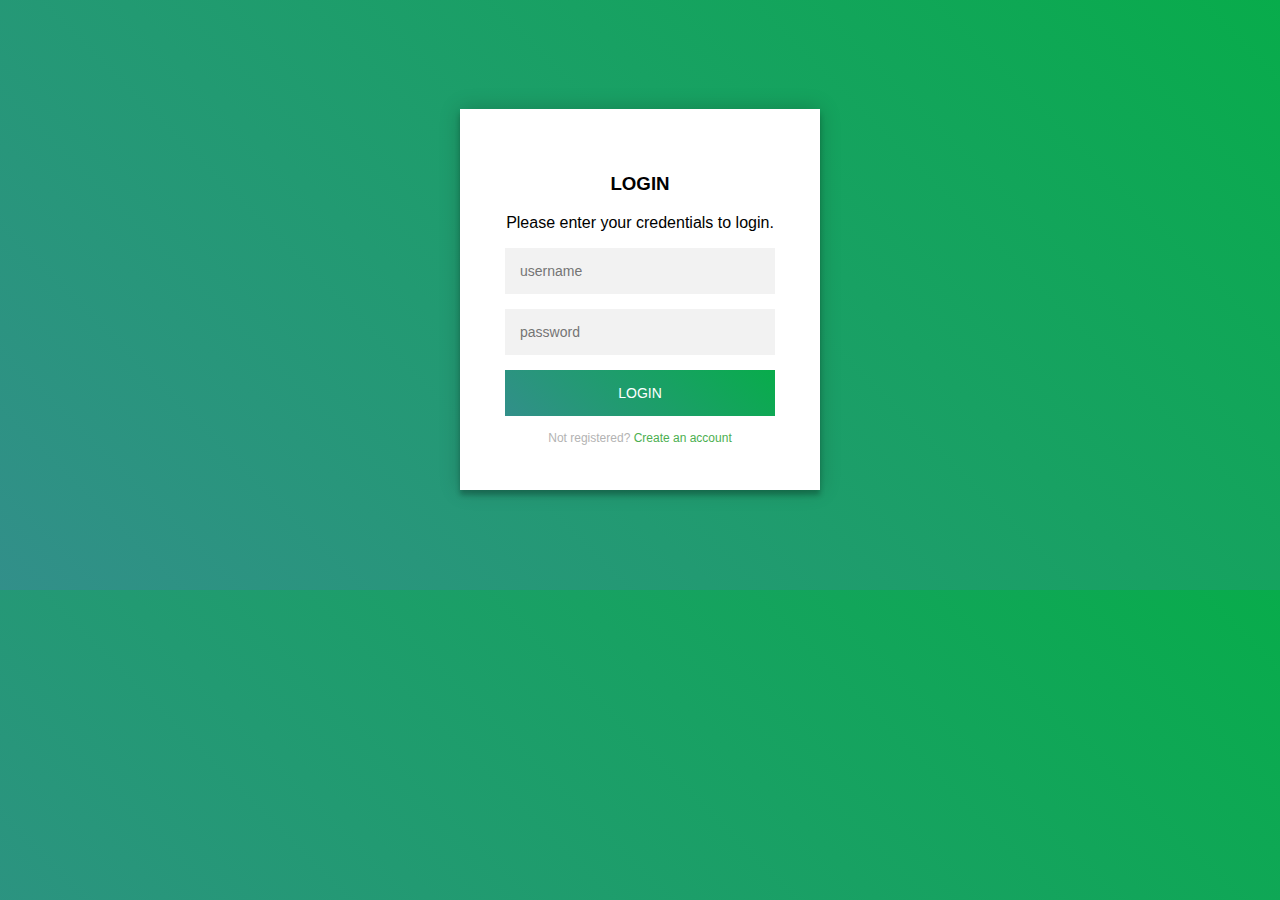
<file: index.html>
<!DOCTYPE html>
<html>
<head>
  <!-- Google tag (gtag.js) -->
<script async src="https://www.googletagmanager.com/gtag/js?id=G-7JD8H55XP2"></script>
<script>
  window.dataLayer = window.dataLayer || [];
  function gtag(){dataLayer.push(arguments);}
  gtag('js', new Date());

  gtag('config', 'G-7JD8H55XP2');
</script>
<link rel="stylesheet" href="style.css">
<title>Login</title>
</head>
<body>
  <body>
    <div class="login-page">
      <div class="form">
        <div class="login">
          <div class="login-header">
            <h3>LOGIN</h3>
            <p>Please enter your credentials to login.</p>
          </div>
        </div>
        <form class="login-form">
          <input type="text" placeholder="username"/>
          <input type="password" placeholder="password"/>
          <button>login</button>
          <p class="message">Not registered? <a href="#">Create an account</a></p>
        </form>
      </div>
    </div>
</body>
</body>
</html>
</file>
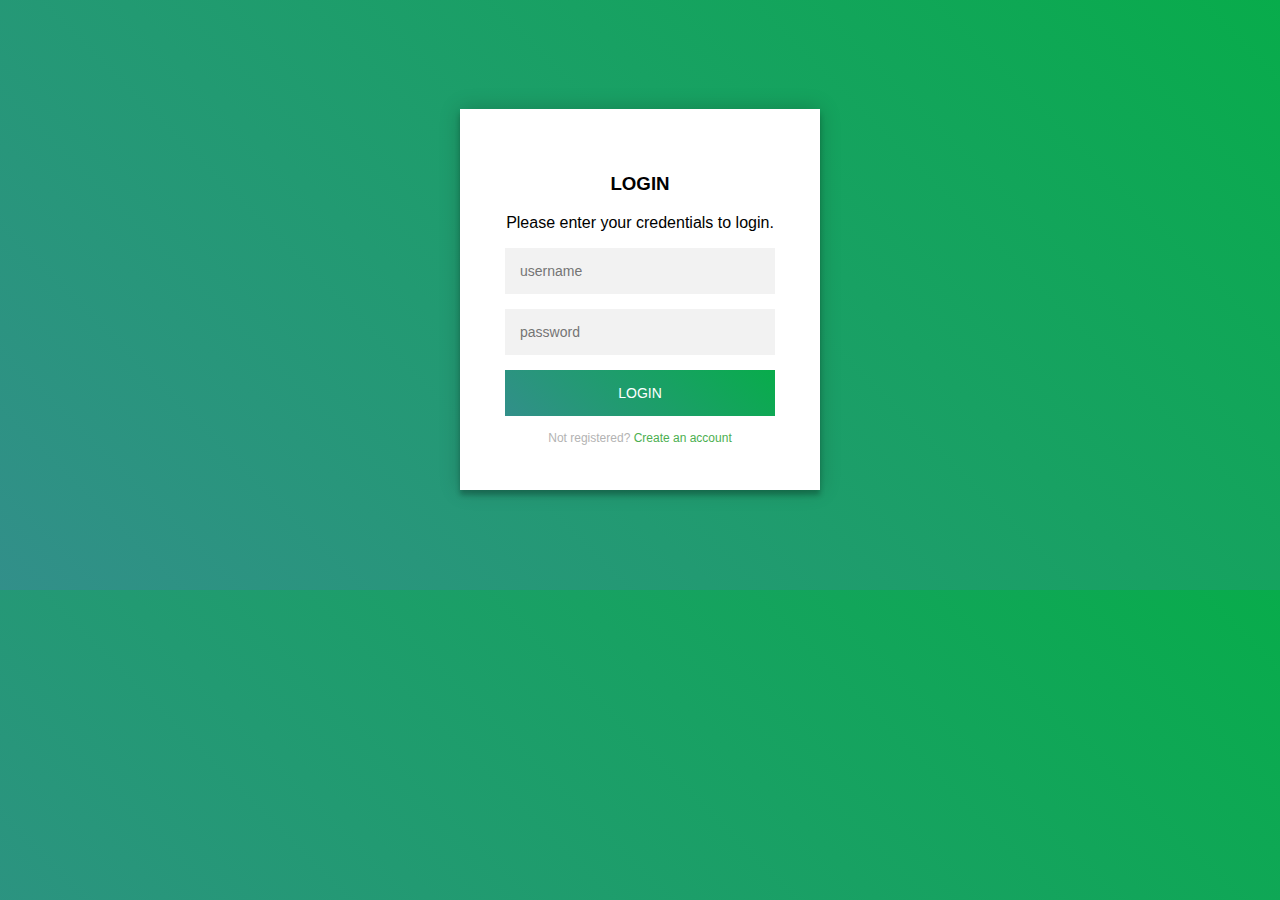
<file: login.html>
<!DOCTYPE html>
<html>
<head>
<link rel="stylesheet" href="style.css">
<title>Login</title>
</head>
<body>
  <body>
    <div class="login-page">
      <div class="form">
        <div class="login">
          <div class="login-header">
            <h3>LOGIN</h3>
            <p>Please enter your credentials to login.</p>
          </div>
        </div>
        <form class="login-form">
          <input type="text" placeholder="username"/>
          <input type="password" placeholder="password"/>
          <button>login</button>
          <p class="message">Not registered? <a href="#">Create an account</a></p>
        </form>
      </div>
    </div>
</body>
</body>
</html>
</file>
<file: style.css>
header .header{
    background-color: #fff;
    height: 45px;
  }
  header a img{
    width: 134px;
  margin-top: 4px;
  }
  .login-page {
    width: 360px;
    padding: 8% 0 0;
    margin: auto;
  }
  /* .login-page .form .login{
    margin-top: -31px;
  margin-bottom: 26px;
  } */
  .form {
    position: relative;
 
    background: #FFFFFF;
    max-width: 360px;
    margin: 0 auto 100px;
    padding: 45px;
    text-align: center;
    box-shadow: 0 0 20px 0 rgba(0, 0, 0, 0.2), 0 5px 5px 0 rgba(0, 0, 0, 0.24);
  }
  .form input {
    font-family: "Roboto", sans-serif;
    outline: 0;
    background: #f2f2f2;
    width: 100%;
    border: 0;
    margin: 0 0 15px;
    padding: 15px;
    box-sizing: border-box;
    font-size: 14px;
  }
  .form button {
    font-family: "Roboto", sans-serif;
    text-transform: uppercase;
    outline: 0;
    background-color: #328f8a;
    background-image: linear-gradient(45deg,#328f8a,#08ac4b);
    width: 100%;
    border: 0;
    padding: 15px;
    color: #FFFFFF;
    font-size: 14px;
    -webkit-transition: all 0.3 ease;
    transition: all 0.3 ease;
    cursor: pointer;
  }
  .form .message {
    margin: 15px 0 0;
    color: #b3b3b3;
    font-size: 12px;
  }
  .form .message a {
    color: #4CAF50;
    text-decoration: none;
  }
  
  .container {
    position: relative;
    z-index: 1;
    max-width: 300px;
    margin: 0 auto;
  }
  
  body {
    background-color: #328f8a;
    background-image: linear-gradient(45deg,#328f8a,#08ac4b);
    font-family: "Roboto", sans-serif;
}
</file>
